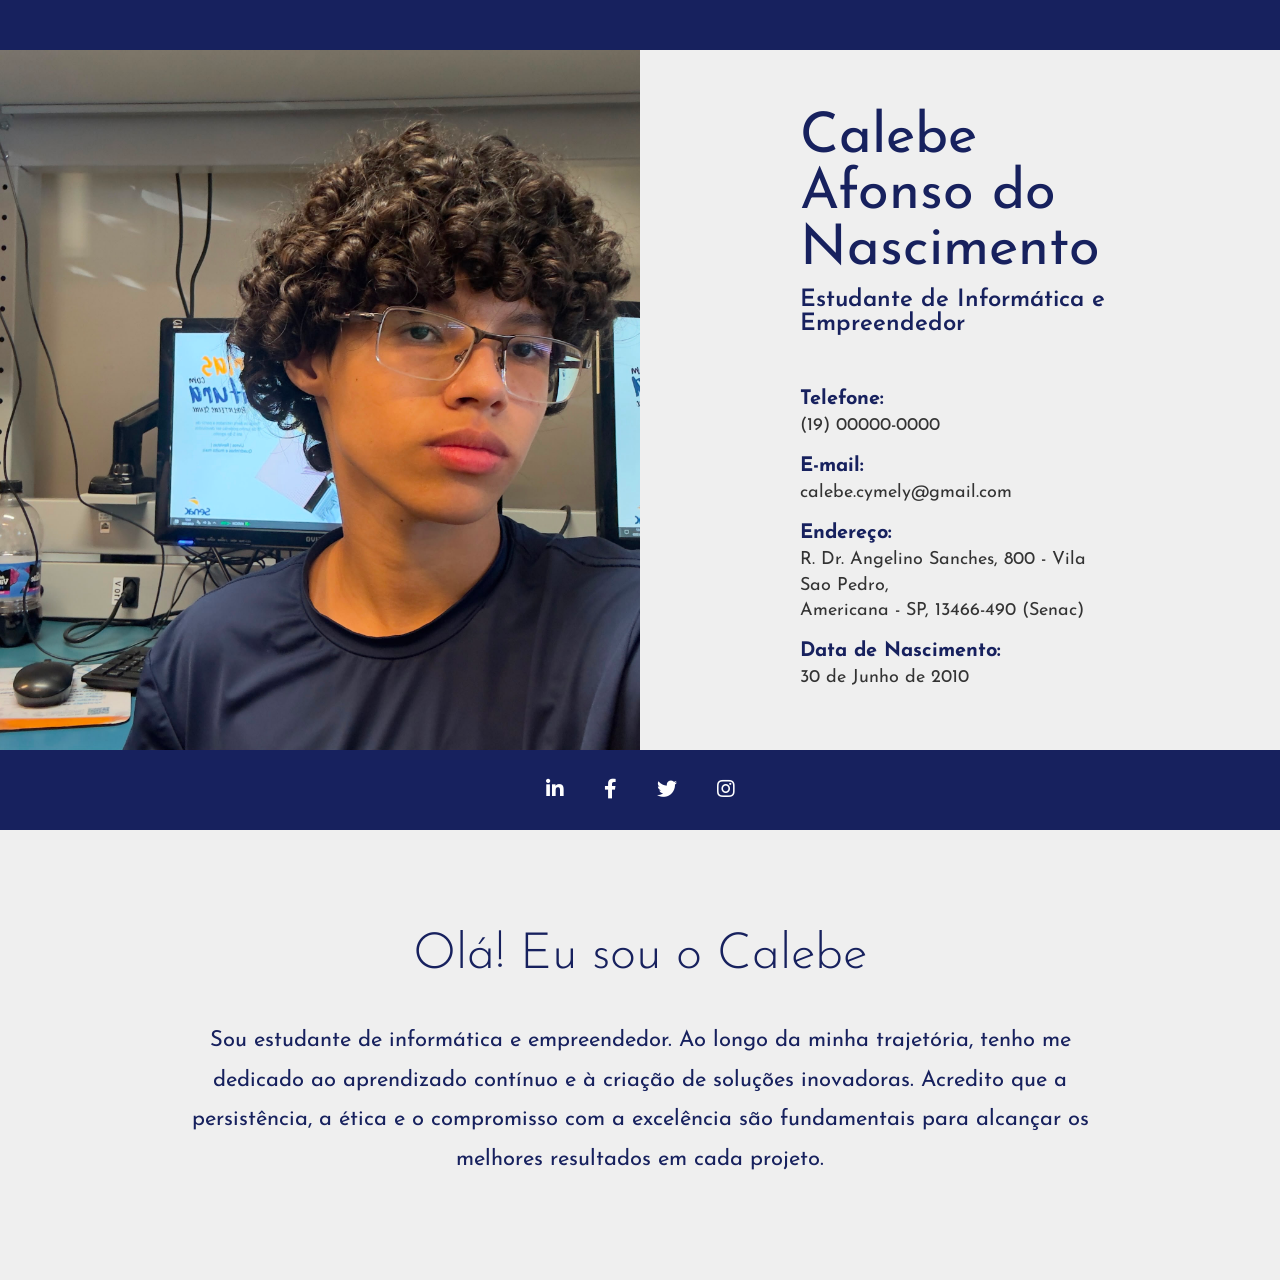
<file: index.html>
<!DOCTYPE html>
<html lang="pt-br">
<head>
    <meta charset="UTF-8">
    <meta name="viewport" content="width=device-width, initial-scale=1.0">
    <link rel="stylesheet" href="https://fonts.googleapis.com/css2?family=Josefin+Sans:ital,wght@0,100..700;1,100..700&display=swap">
    <link rel="stylesheet" href="https://cdnjs.cloudflare.com/ajax/libs/font-awesome/5.15.4/css/all.min.css">
    <link rel="stylesheet" href="style.css">
</head>
<body>

    <header></header>

    <section class="perfil">

        <div class="foto">
            <img src="img/Calebe.jpg" alt="Foto de Calebe Afonso do Nascimento">
        </div>

        <div class="informacoes">

            <h1>Calebe Afonso do Nascimento</h1>

            <h2>Estudante de Informática e Empreendedor</h2>

            <div>
                <h3>Telefone:</h3>
                <p>(19) 00000-0000</p>
            </div>

            <div>
                <h3>E-mail:</h3>
                <p>calebe.cymely@gmail.com</p>
            </div>

            <div>
                <h3>Endereço:</h3>
                <p>R. Dr. Angelino Sanches, 800 - Vila Sao Pedro,</p>
                <p>Americana - SP, 13466-490 (Senac)</p>
            </div>

            <div>
                <h3>Data de Nascimento:</h3>
                <p>30 de Junho de 2010</p>
            </div>

        </div>

    </section>

    
<section class="redes">

    <a href="https://br.linkedin.com/" target="_blank">
        <i class="fab fa-linkedin-in"></i>
    </a>

    <a href="https://www.facebook.com/" target="_blank">
        <i class="fab fa-facebook-f"></i>
    </a>

    <a href="https://twitter.com/" target="_blank">
        <i class="fab fa-twitter"></i>
    </a>

    <a href="https://www.instagram.com/" target="_blank">
        <i class="fab fa-instagram"></i>
    </a>

</section>

    <section class="sobre">

        <h2>Olá! Eu sou o Calebe</h2>

        <p>
            Sou estudante de informática e empreendedor. Ao longo da minha trajetória, tenho me dedicado ao aprendizado contínuo e à criação de soluções inovadoras. Acredito que a persistência, a ética e o compromisso com a excelência são fundamentais para alcançar os melhores resultados em cada projeto.
        </p>

    </section>

</body>
</html>
</file>
<file: style.css>
@import url('https://fonts.googleapis.com/css2?family=Josefin+Sans:wght@300;400;600&display=swap');

*{
    margin: 0;
    padding: 0;
    box-sizing: border-box;
}

body{
    background-color: #efefef;
    font-family: 'Josefin Sans', sans-serif;
}

header{
    width: 100%;
    height: 50px;
    background-color: #17215e;
}

.perfil{
    display: flex;
    min-height: 520px;
}

.foto{
    width: 50%;
}

.foto img{
    width: 100%;
    height: 100%;
    object-fit: cover;
    display: block;
}

.informacoes{
    width: 50%;
    padding: 60px 160px;

    display: flex;
    flex-direction: column;
    justify-content: center;
}

.informacoes h1{
    color: #17215e;
    font-size: 56px;
    font-weight: 400;
    margin-bottom: 10px;
}

.informacoes h2{
    color: #17215e;
    font-size: 24px;
    font-weight: 600;
    margin-bottom: 35px;
}

.informacoes h3{
    color: #17215e;
    font-size: 20px;
    margin-top: 18px;
    margin-bottom: 4px;
}

.informacoes p{
    color: #333;
    font-size: 18px;
    line-height: 1.4;
}

.redes{
    height: 80px;
    background-color: #17215e;

    display: flex;
    justify-content: center;
    align-items: center;
    gap: 40px;
}

.redes a{
    color: white;
    text-decoration: none;
    font-size: 20px;
    transition: 0.3s;
}

.redes a:hover{
    opacity: 0.7;
}

.sobre{
    text-align: center;
    padding: 100px 150px;
}

.sobre h2{
    color: #17215e;
    font-size: 50px;
    font-weight: 300;
    margin-bottom: 40px;
}

.sobre p{
    color: #17215e;
    font-size: 22px;
    line-height: 1.8;
    max-width: 900px;
    margin: 0 auto;
}

@media(max-width: 768px){

    .perfil{
        flex-direction: column;
    }

    .foto,
    .informacoes{
        width: 100%;
    }

    .foto{
        height: 400px;
    }

    .informacoes{
        padding: 40px 25px;
        text-align: center;
    }

    .informacoes h1{
        font-size: 40px;
    }

    .informacoes h2{
        font-size: 20px;
    }

    .informacoes h3{
        font-size: 18px;
    }

    .informacoes p{
        font-size: 16px;
    }

    .sobre{
        padding: 60px 25px;
    }

    .sobre h2{
        font-size: 38px;
    }

    .sobre p{
        font-size: 18px;
    }

    .redes{
        gap: 25px;
    }

    .redes a{
        font-size: 18px;
    }
}
</file>
